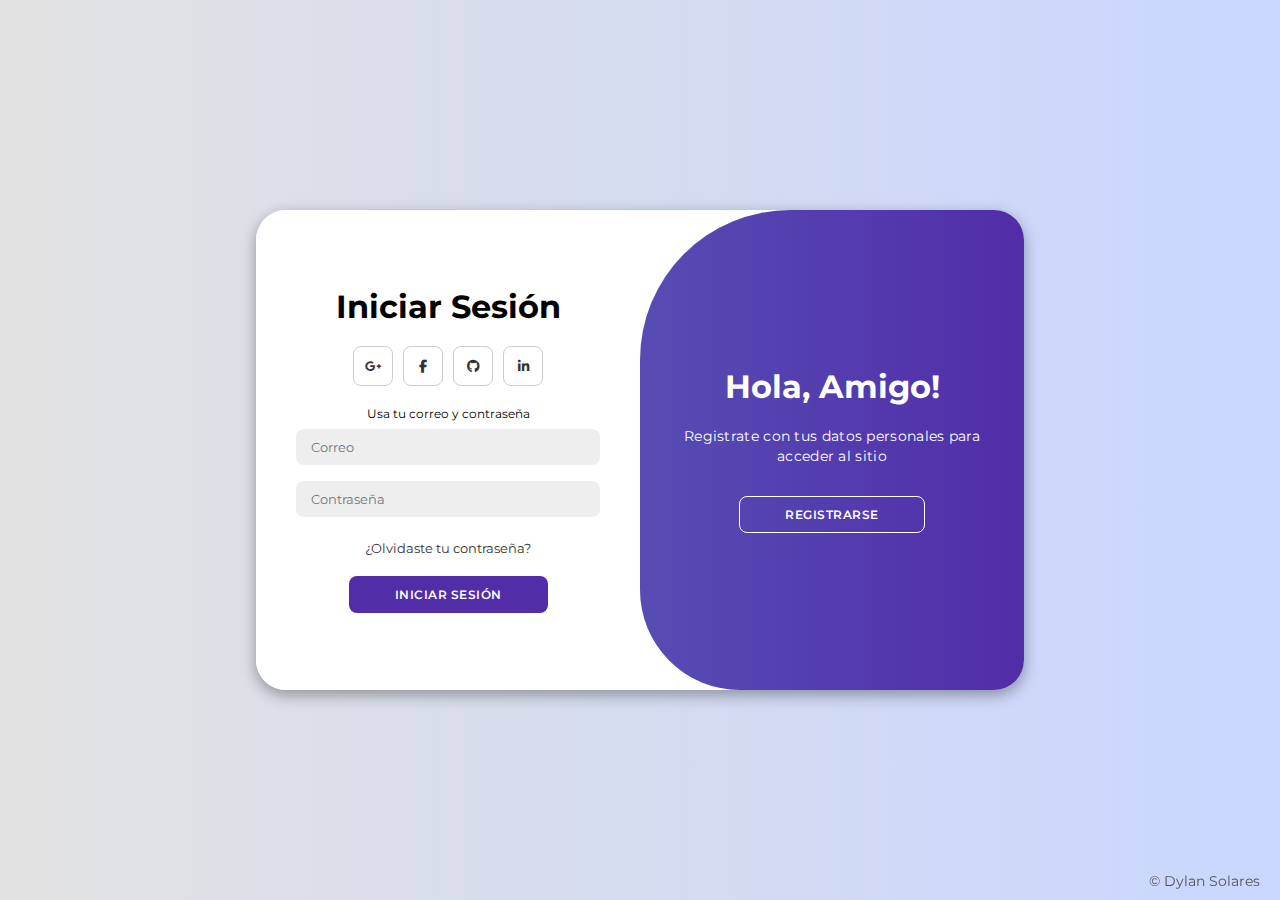
<file: index.html>
<!DOCTYPE html>
<html lang="en">

<head>
    <meta charset="UTF-8">
    <meta name="viewport" content="width=device-width, initial-scale=1.0">
    <link rel="stylesheet" href="https://cdnjs.cloudflare.com/ajax/libs/font-awesome/6.4.2/css/all.min.css">
    <link rel="stylesheet" href="style.css">
    <title>Actividad 9</title>
</head>

<body>

    <div class="container" id="container">
        <div class="form-container sign-up">
            <form>
                <h1>Crear Cuenta</h1>
                <div class="social-icons">
                    <a href="#" class="icon"><i class="fa-brands fa-google-plus-g"></i></a>
                    <a href="#" class="icon"><i class="fa-brands fa-facebook-f"></i></a>
                    <a href="#" class="icon"><i class="fa-brands fa-github"></i></a>
                    <a href="#" class="icon"><i class="fa-brands fa-linkedin-in"></i></a>
                </div>
                <span>Use su correo para registrarte</span>
                <input type="text" placeholder="Nombre">
                <input type="text" placeholder="Correo">
                <input type="password" placeholder="Contraseña">
                <button>Registrarse</button>
            </form>
        </div>
        <div class="form-container sign-in">
            <form>
                <h1>Iniciar Sesión</h1>
                <div class="social-icons">
                    <a href="#" class="icon"><i class="fa-brands fa-google-plus-g"></i></a>
                    <a href="#" class="icon"><i class="fa-brands fa-facebook-f"></i></a>
                    <a href="#" class="icon"><i class="fa-brands fa-github"></i></a>
                    <a href="#" class="icon"><i class="fa-brands fa-linkedin-in"></i></a>
                </div>
                <span>Usa tu correo y contraseña</span>
                <input type="text" placeholder="Correo">
                <input type="password" placeholder="Contraseña">
                <a href="#">¿Olvidaste tu contraseña?</a>
                <button>Iniciar Sesión</button>
            </form>
        </div>

<script>
        document.addEventListener("DOMContentLoaded", function() {
        // Selecciona el formulario de inicio de sesión
        const form = document.querySelector(".sign-in form");

        form.addEventListener("submit", function(e) {
        e.preventDefault(); // Evita que el formulario se recargue

        // Obtiene los valores de los inputs
        const text = form.querySelector('input[type="text"]').value.trim();
        const password = form.querySelector('input[type="password"]').value.trim();

        // Verifica las credenciales
        if (text === "alumno" && password === "2025") {
        alert("¡Bienvenido!");
        // Redirige a otra página
        window.location.href = "../menu/menu.html";
        } else {
        alert("Correo o contraseña incorrectos");
        }
    });
});
</script>

        <div class="toggle-container">
            <div class="toggle">
                <div class="toggle-panel toggle-left">
                    <h1>Bienvenido de nuevo!</h1>
                    <p>Usa ya tus credenciales para iniciar sesión</p>
                    <button class="hidden" id="login">Iniciar Sesion</button>
                </div>
                <div class="toggle-panel toggle-right">
                    <h1>Hola, Amigo!</h1>
                    <p>Registrate con tus datos personales para acceder al sitio</p>
                    <button class="hidden" id="register">Registrarse</button>
                </div>
            </div>
        </div>
    </div>

  <footer class="footer"> 
    © Dylan Solares
  </footer>

    <script src="script.js"></script>
</body>


</html>
</file>
<file: style.css>
@import url('https://fonts.googleapis.com/css2?family=Montserrat:wght@300;400;500;600;700&display=swap');

*{
    margin: 0;
    padding: 0;
    box-sizing: border-box;
    font-family: 'Montserrat', sans-serif;
}

body{
    background-color: #c9d6ff;
    background: linear-gradient(to right, #e2e2e2, #c9d6ff);
    display: flex;
    align-items: center;
    justify-content: center;
    flex-direction: column;
    height: 100vh;
}

.container{
    background-color: #fff;
    border-radius: 30px;
    box-shadow: 0 5px 15px rgba(0, 0, 0, 0.35);
    position: relative;
    overflow: hidden;
    width: 768px;
    max-width: 100%;
    min-height: 480px;
}

.container p{
    font-size: 14px;
    line-height: 20px;
    letter-spacing: 0.3px;
    margin: 20px 0;
}

.container span{
    font-size: 12px;
}

.container a{
    color: #333;
    font-size: 13px;
    text-decoration: none;
    margin: 15px 0 10px;
}

.container button{
    background-color: #512da8;
    color: #fff;
    font-size: 12px;
    padding: 10px 45px;
    border: 1px solid transparent;
    border-radius: 8px;
    font-weight: 600;
    letter-spacing: 0.5px;
    text-transform: uppercase;
    margin-top: 10px;
    cursor: pointer;
}

.container button.hidden{
    background-color: transparent;
    border-color: #fff;
}

.container form{
    background-color: #fff;
    display: flex;
    align-items: center;
    justify-content: center;
    flex-direction: column;
    padding: 0 40px;
    height: 100%;
}

.container input{
    background-color: #eee;
    border: none;
    margin: 8px 0;
    padding: 10px 15px;
    font-size: 13px;
    border-radius: 8px;
    width: 100%;
    outline: none;
}

.form-container{
    position: absolute;
    top: 0;
    height: 100%;
    transition: all 0.6s ease-in-out;
}

.sign-in{
    left: 0;
    width: 50%;
    z-index: 2;
}

.container.active .sign-in{
    transform: translateX(100%);
}

.sign-up{
    left: 0;
    width: 50%;
    opacity: 0;
    z-index: 1;
}

.container.active .sign-up{
    transform: translateX(100%);
    opacity: 1;
    z-index: 5;
    animation: move 0.6s;
}

@keyframes move{
    0%, 49.99%{
        opacity: 0;
        z-index: 1;
    }
    50%, 100%{
        opacity: 1;
        z-index: 5;
    }
}

.social-icons{
    margin: 20px 0;
}

.social-icons a{
    border: 1px solid #ccc;
    border-radius: 20%;
    display: inline-flex;
    justify-content: center;
    align-items: center;
    margin: 0 3px;
    width: 40px;
    height: 40px;
}

.toggle-container{
    position: absolute;
    top: 0;
    left: 50%;
    width: 50%;
    height: 100%;
    overflow: hidden;
    transition: all 0.6s ease-in-out;
    border-radius: 150px 0 0 100px;
    z-index: 1000;
}

.container.active .toggle-container{
    transform: translateX(-100%);
    border-radius: 0 150px 100px 0;
}

.toggle{
    background-color: #512da8;
    height: 100%;
    background: linear-gradient(to right, #5c6bc0, #512da8);
    color: #fff;
    position: relative;
    left: -100%;
    height: 100%;
    width: 200%;
    transform: translateX(0);
    transition: all 0.6s ease-in-out;
}

.container.active .toggle{
    transform: translateX(50%);
}

.toggle-panel{
    position: absolute;
    width: 50%;
    height: 100%;
    display: flex;
    align-items: center;
    justify-content: center;
    flex-direction: column;
    padding: 0 30px;
    text-align: center;
    top: 0;
    transform: translateX(0);
    transition: all 0.6s ease-in-out;
}

.toggle-left{
    transform: translateX(-200%);
}

.container.active .toggle-left{
    transform: translateX(0);
}

.toggle-right{
    right: 0;
    transform: translateX(0);
}

.container.active .toggle-right{
    transform: translateX(200%);
}

/* Pie */
.footer {
  position: fixed;
  bottom: 10px;
  right: 20px;
  color: #555;
  font-size: 0.9em;
}
</file>
